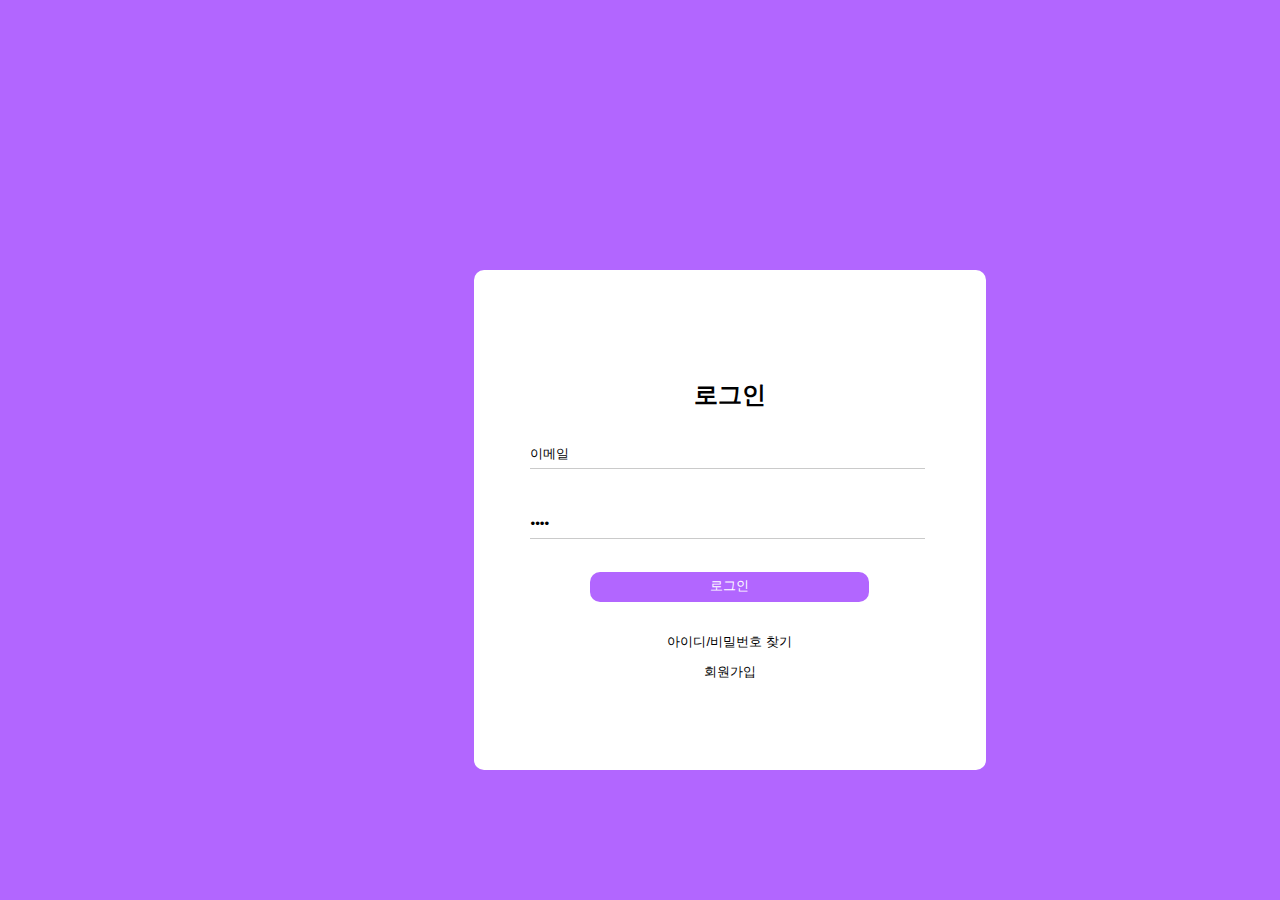
<file: ex02.html>
<!DOCTYPE html>
<html lang="en">

<head>
    <meta charset="UTF-8">
    <meta http-equiv="X-UA-Compatible" content="IE=edge">
    <meta name="viewport" content="width=device-width, initial-scale=1.0">
    <title>Document</title>
    <style>
        *,
        *::before,
        *::after {
            padding: 0px;
            margin: 0px;
            box-sizing: border-box;
            top: 30%;
            left: 37%;
        }

        body {
            font-family: 'Segoe UI', Tahoma, Geneva, Verdana, sans-serif;
            min-width: 320px;
            background-color: #B266FF;
        }

        button {
            background: none;
            color: inherit;
            border: none;
            cursor: pointer;
            outline: inherit;
        }

        a {
            color: inherit;
            text-decoration: none;
        }

        li {
            list-style: none;
        }

        input:focus {
            outline: none;
        }

        html {
            font-size: 62.5%;
        }
        .container {
            position: absolute;
            background-color: white;
            border: 0px solid black;
            border-radius: 10px;
         
        }
        .Login-container {
            display: grid;
            grid-template-columns: repeat(9, 1fr);
            grid-template-rows: repeat(9, 1fr);
            row-gap: 20px;
            width: 51.2rem;
            height: 50rem;
        }

        .login-text {
            border: 0px dashed black;
            grid-column: 2/9;
            grid-row: 2/5;
            padding: 8rem 16rem;
            text-align: center;
            font-size: 12px;
        }

        .id {
            border: 0px dashed black;
            grid-column: 2/9;
            grid-row: 4/5;
            margin-top: 20px;
        }

        .pw {
            border: 0px dashed black;
            grid-column: 2/9;
            grid-row: 5/6;
            margin-top: 20px;
        }

        .login-button {
            border: 0px solid black;
            border-radius: 10px;
            grid-column: 2/9;
            grid-row: 6/7;
            width: 70%;
            height: 55%;
            text-align: center;
            margin: 13px 60px ;
            padding: 5px;
            background-color: #B266FF;
            color: white;
        }

        .find {
            border: 0px dashed black;
            grid-column: 2/9;
            grid-row: 7/8;
            text-align: center;
        }

        .sign {
            border: 0px dashed black;
            grid-column: 2/9;
            grid-row: 7/8;
            text-align: center;
            margin-top: 0px;
            padding: 30px;

        }
        input {
            border-style:none;
            border-bottom:solid 1px #cacaca;
            border-collapse:collapse;
            width: 39.5rem;
            height: 3rem;
        }
    </style>
</head>

<body>
    <div class="container">
        <div class="Login-container">
            <div class="login-text">
                <h1>로그인</h1>
            </div>
            <div class="id">
                <input type="text" value="이메일">
            </div>
            <div class="pw" >
                <input type="password" value="비밀번호">
            </div>
            <div class="login-button">
                <button>로그인</button>
            </div>
            <div class="find">
                <button>아이디/비밀번호 찾기</button>
            </div>
            <div class="sign">
                <button>회원가입</button>
            </div>
        </div>
    </div>
</body>

</html>
</file>
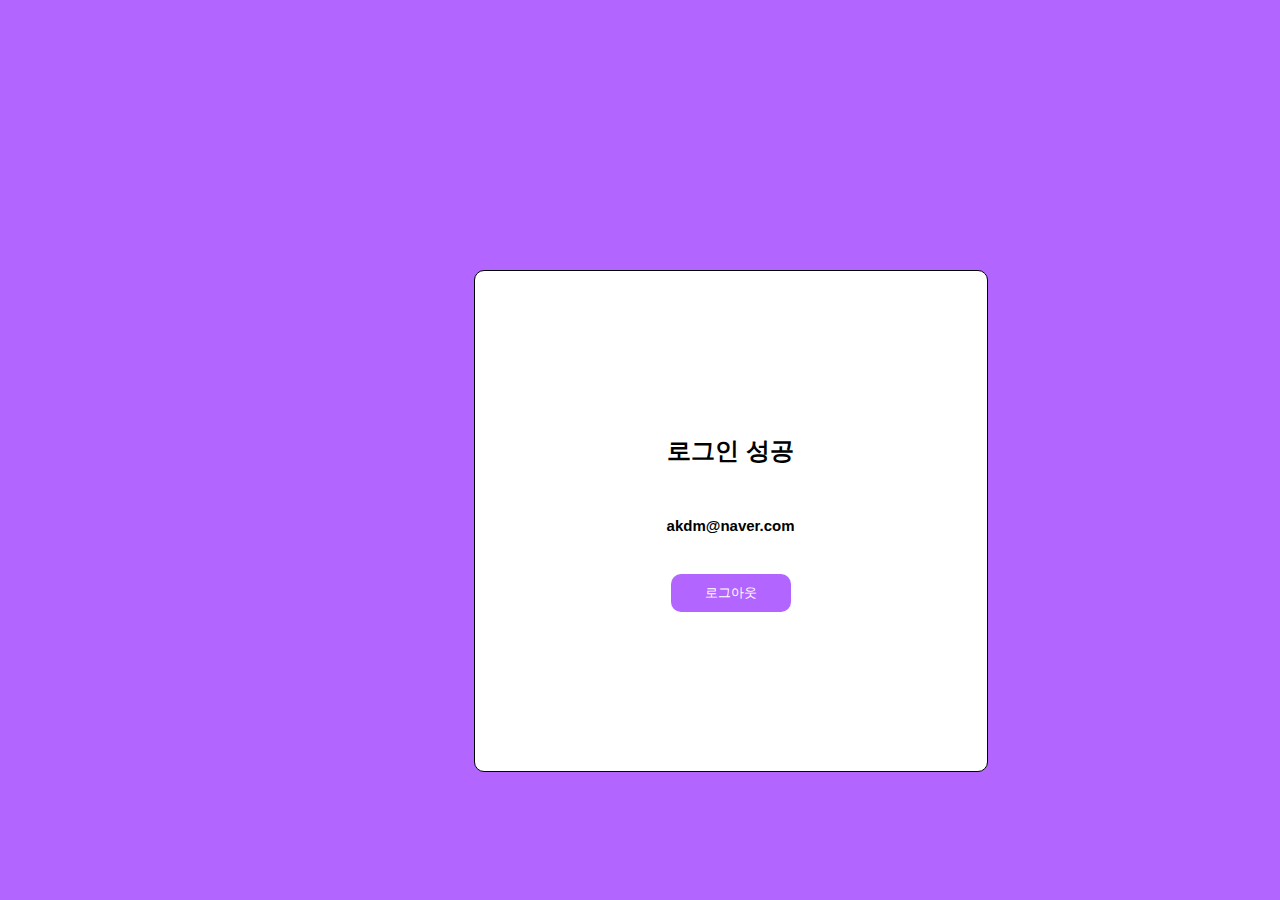
<file: ex02_1.html>
<!DOCTYPE html>
<html lang="en">

<head>
    <meta charset="UTF-8">
    <meta http-equiv="X-UA-Compatible" content="IE=edge">
    <meta name="viewport" content="width=device-width, initial-scale=1.0">
    <title>Document</title>
    <style>
        *,
        *::before,
        *::after {
            padding: 0px;
            margin: 0px;
            box-sizing: border-box;
            top: 30%;
            left: 37%;
        }

        body {
            font-family: 'Segoe UI', Tahoma, Geneva, Verdana, sans-serif;
            min-width: 320px;
            background-color: #B266FF;
        }

        button {
            background: none;
            color: inherit;
            border: none;
            cursor: pointer;
            outline: inherit;
        }

        a {
            color: inherit;
            text-decoration: none;
        }

        li {
            list-style: none;
        }

        input:focus {
            outline: none;
        }

        html {
            font-size: 62.5%;
        }

        .container {
            position: absolute;
            background-color: white;
            border: 1px solid black;
            border-radius: 10px;

        }
        .Login-container {
            display: grid;
            grid-template-columns: repeat(3, 1fr);
            grid-template-rows: repeat(6, 1fr);
            row-gap: 20px;
            width: 51.2rem;
            height: 50rem;
            padding-left: 16px;
            padding-top: 48px;
            padding-bottom: 48px;
            padding-right: 16px;
            
        }

        .login-text {
            border: 0px dashed black;
            grid-column: 1/4;
            grid-row: 2/3;
            text-align: center;
            font-size: 12px;
            padding-top: 70px;

        }

        .login-id {
            border: 0px dashed black;
            grid-column: 1/4;
            grid-row: 3/4;
            padding: 30px;
            text-align: center;

        }

        .logout-button {
            color: white;
            background-color: #B266FF;
            border: 0px dashed black;
            grid-column: 2/3;
            grid-row: 4/5;
            text-align: center;
            border-radius: 10px;
            margin: 20px;
            padding: 10px;
            margin-top: -10px;
        }
    </style>
</head>

<body>
    <div class="container">
        <div class="Login-container">
            <div class="login-text">
                <h1>로그인 성공</h1>
            </div>
            <div class="login-id">
                <h2>akdm@naver.com</h2>
            </div>
            <div class="logout-button">
                <button>로그아웃</button>
            </div>
        </div>
    </div>
</body>

</html>
</file>
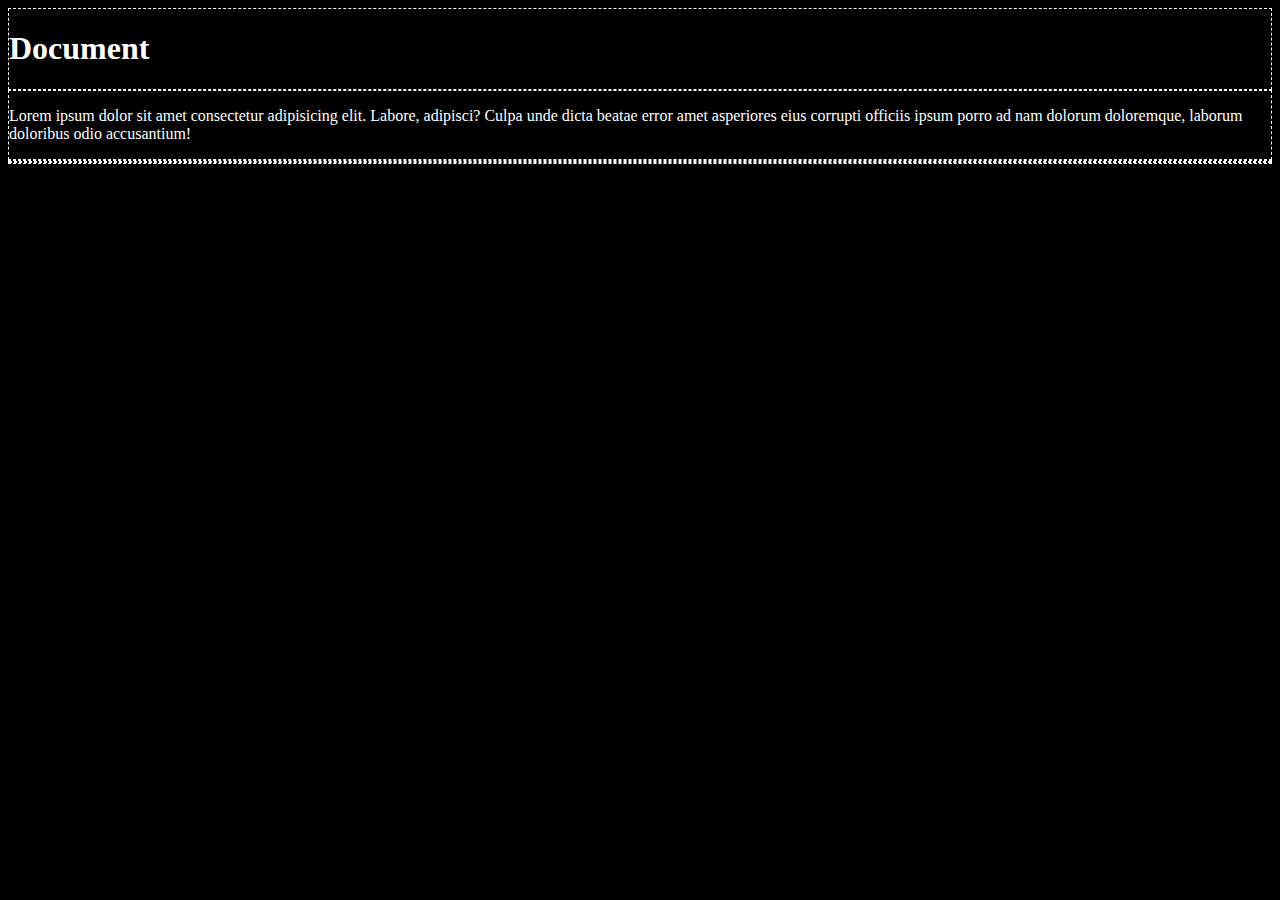
<file: to_do.html>
<!DOCTYPE html>
<html lang="en">
<head>
  <meta charset="UTF-8">
  <meta http-equiv="X-UA-Compatible" content="IE=edge">
  <meta name="viewport" content="width=device-width, initial-scale=1.0">
  <title>Document</title>
</head>
<style>
  body{
    background-color: black;
    color: white;
    display: flex;
    flex-direction: column;
  }
</style>
<body>
  <header style="border: 1px white dashed;">
    <h1>Document</h1>    
  </header>
  <aside style="border: 1px white dashed;">
    <p>Lorem ipsum dolor sit amet consectetur adipisicing elit. Labore, adipisci? Culpa unde dicta beatae error amet asperiores eius corrupti officiis ipsum porro ad nam dolorum doloremque, laborum doloribus odio accusantium!</p>
  </aside>
  <section style="border: 1px white dashed;">
    <article style="border: 1px white dashed;">
    </article>
  </section>
  <footer></footer>
</body>
</html>
</file>
